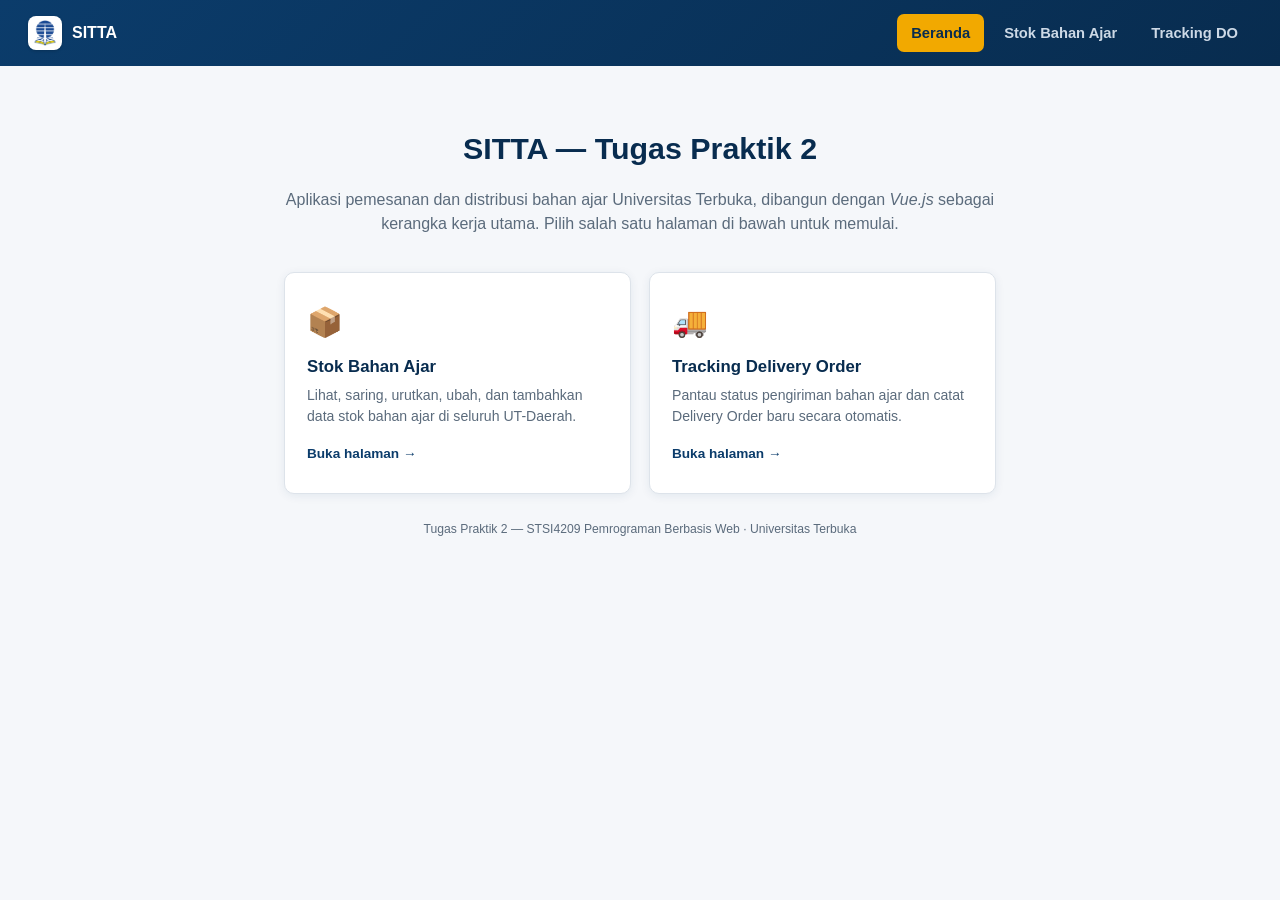
<file: tugas2-vue/index.html>
<!DOCTYPE html>
<html lang="id">
<head>
<meta charset="UTF-8">
<meta name="viewport" content="width=device-width, initial-scale=1">
<title>SITTA — Tugas Praktik 2 (Vue.js)</title>
<link rel="icon" type="image/png" href="assets/favicon.png">
<link rel="stylesheet" href="css/style.css">
</head>
<body>

<header class="topnav">
  <div class="brand">
    <span class="brand-mark"><img src="assets/logo-ut-icon.png" alt="Logo Universitas Terbuka"></span>
    SITTA
  </div>
  <nav>
    <a href="index.html" class="active">Beranda</a>
    <a href="stok.html">Stok Bahan Ajar</a>
    <a href="tracking.html">Tracking DO</a>
  </nav>
</header>

<main class="hero">
  <h1>SITTA — Tugas Praktik 2</h1>
  <p>Aplikasi pemesanan dan distribusi bahan ajar Universitas Terbuka, dibangun dengan <em>Vue.js</em> sebagai kerangka kerja utama. Pilih salah satu halaman di bawah untuk memulai.</p>

  <div class="hero-cards">
    <a class="hero-card" href="stok.html" style="text-decoration:none; color:inherit;">
      <div class="icon">📦</div>
      <h2>Stok Bahan Ajar</h2>
      <p>Lihat, saring, urutkan, ubah, dan tambahkan data stok bahan ajar di seluruh UT-Daerah.</p>
      <span class="go">Buka halaman →</span>
    </a>
    <a class="hero-card" href="tracking.html" style="text-decoration:none; color:inherit;">
      <div class="icon">🚚</div>
      <h2>Tracking Delivery Order</h2>
      <p>Pantau status pengiriman bahan ajar dan catat Delivery Order baru secara otomatis.</p>
      <span class="go">Buka halaman →</span>
    </a>
  </div>

  <p class="footer-note">Tugas Praktik 2 — STSI4209 Pemrograman Berbasis Web · Universitas Terbuka</p>
</main>

</body>
</html>
</file>
<file: tugas2-vue/css/style.css>
/* ===========================================================
   SITTA — Tugas Praktik 2 (Vue.js)
   Stok Bahan Ajar & Tracking Delivery Order
   =========================================================== */

:root {
  --ut-navy: #0b3c6b;
  --ut-navy-dark: #082c4f;
  --ut-amber: #f2a900;
  --ut-amber-dark: #c98900;
  --ut-bg: #f5f7fa;
  --ut-surface: #ffffff;
  --ut-border: #dde3ea;
  --ut-text: #1c2733;
  --ut-text-muted: #5b6b7c;
  --ut-success: #1e8a5f;
  --ut-success-bg: #e5f4ee;
  --ut-danger: #c94c4c;
  --ut-danger-bg: #fbeaea;
  --ut-warning: #c98900;
  --ut-warning-bg: #fff6e3;
  --radius: 10px;
  --shadow: 0 2px 10px rgba(11, 60, 107, 0.08);
}

* { box-sizing: border-box; }
html, body { margin: 0; padding: 0; }
body {
  font-family: "Inter", "Segoe UI", Arial, sans-serif;
  background: var(--ut-bg);
  color: var(--ut-text);
  line-height: 1.5;
}
a { color: var(--ut-navy); text-decoration: none; }
button { font-family: inherit; cursor: pointer; }
h1, h2, h3 { font-weight: 700; margin: 0 0 .4em; }

/* ---------- Topbar / navigation ---------- */
.topnav {
  background: linear-gradient(135deg, var(--ut-navy) 0%, var(--ut-navy-dark) 100%);
  color: #fff;
  padding: 14px 28px;
  display: flex;
  align-items: center;
  gap: 14px;
  flex-wrap: wrap;
}
.topnav .brand { display: flex; align-items: center; gap: 10px; font-weight: 700; margin-right: auto; }
.brand-mark {
  width: 34px; height: 34px;
  border-radius: 8px;
  background: #fff;
  display: flex; align-items: center; justify-content: center;
  padding: 4px;
  box-shadow: 0 1px 3px rgba(0,0,0,.18);
}
.brand-mark img { width: 100%; height: 100%; object-fit: contain; }
.topnav nav { display: flex; gap: 6px; }
.topnav nav a {
  color: #cdd9e6;
  padding: 8px 14px;
  border-radius: 7px;
  font-size: .92rem;
  font-weight: 600;
}
.topnav nav a:hover { background: rgba(255,255,255,.1); color: #fff; text-decoration: none; }
.topnav nav a.active { background: var(--ut-amber); color: var(--ut-navy-dark); }

/* ---------- Landing / index page ---------- */
.hero {
  max-width: 760px;
  margin: 60px auto;
  padding: 0 24px;
  text-align: center;
}
.hero h1 { font-size: 1.9rem; color: var(--ut-navy-dark); }
.hero p { color: var(--ut-text-muted); margin-bottom: 36px; }
.hero-cards {
  display: grid;
  grid-template-columns: repeat(auto-fit, minmax(220px, 1fr));
  gap: 18px;
}
.hero-card {
  background: var(--ut-surface);
  border: 1px solid var(--ut-border);
  border-radius: var(--radius);
  box-shadow: var(--shadow);
  padding: 28px 22px;
  text-align: left;
  transition: transform .15s, box-shadow .15s;
}
.hero-card:hover { transform: translateY(-3px); box-shadow: 0 10px 24px rgba(11,60,107,.14); }
.hero-card .icon { font-size: 1.8rem; }
.hero-card h2 { font-size: 1.05rem; margin: 10px 0 6px; color: var(--ut-navy-dark); }
.hero-card p { font-size: .88rem; color: var(--ut-text-muted); margin: 0 0 14px; }
.hero-card .go { font-size: .85rem; font-weight: 700; color: var(--ut-navy); }

/* ---------- Layout ---------- */
.main-area { max-width: 1120px; margin: 0 auto; padding: 24px 24px 60px; }
.page-head { margin-bottom: 18px; }
.page-head h1 { font-size: 1.4rem; }
.page-head p { color: var(--ut-text-muted); margin: 0; font-size: .92rem; }

.panel {
  background: var(--ut-surface);
  border: 1px solid var(--ut-border);
  border-radius: var(--radius);
  padding: 20px 22px;
  box-shadow: var(--shadow);
  margin-bottom: 20px;
}
.panel h2 { font-size: 1.02rem; }
.panel .panel-sub { color: var(--ut-text-muted); font-size: .85rem; margin: -4px 0 16px; }

/* ---------- Buttons ---------- */
.btn-primary, .btn-amber, .btn-ghost, .btn-danger-outline {
  padding: 10px 18px;
  border-radius: 8px;
  font-weight: 700;
  font-size: .9rem;
  border: none;
}
.btn-primary { background: var(--ut-navy); color: #fff; }
.btn-primary:hover { background: var(--ut-navy-dark); }
.btn-amber { background: var(--ut-amber); color: var(--ut-navy-dark); }
.btn-amber:hover { background: var(--ut-amber-dark); color: #fff; }
.btn-ghost { background: transparent; border: 1.5px solid var(--ut-border); color: var(--ut-text); }
.btn-ghost:hover { border-color: var(--ut-navy); }
.btn-danger-outline { background: transparent; border: 1.5px solid var(--ut-danger); color: var(--ut-danger); }
.btn-danger-outline:hover { background: var(--ut-danger-bg); }
.btn-sm { padding: 6px 12px; font-size: .8rem; border-radius: 6px; }
button:disabled { opacity: .5; cursor: not-allowed; }

/* ---------- Filter bar ---------- */
.filter-bar {
  display: flex;
  flex-wrap: wrap;
  gap: 12px;
  align-items: flex-end;
  margin-bottom: 4px;
}
.filter-field { display: flex; flex-direction: column; gap: 5px; min-width: 170px; }
.filter-field label { font-size: .78rem; font-weight: 700; color: var(--ut-text-muted); text-transform: uppercase; letter-spacing: .02em; }
.filter-field select, .filter-field input {
  padding: 9px 11px;
  border: 1.5px solid var(--ut-border);
  border-radius: 7px;
  font-size: .9rem;
  background: #fff;
}
.filter-field select:focus, .filter-field input:focus { outline: none; border-color: var(--ut-navy); }
.filter-checkbox { display: flex; align-items: center; gap: 7px; font-size: .88rem; font-weight: 600; padding-bottom: 9px; }

/* ---------- Table ---------- */
.table-wrap { overflow-x: auto; }
table { width: 100%; border-collapse: collapse; font-size: .88rem; min-width: 760px; }
thead th {
  text-align: left;
  color: var(--ut-text-muted);
  font-size: .74rem;
  text-transform: uppercase;
  letter-spacing: .03em;
  border-bottom: 2px solid var(--ut-border);
  padding: 9px 10px;
  white-space: nowrap;
}
thead th.sortable { cursor: pointer; user-select: none; }
thead th.sortable:hover { color: var(--ut-navy); }
tbody td { padding: 10px; border-bottom: 1px solid var(--ut-border); vertical-align: top; }
tbody tr:hover { background: #f8fafc; }

.badge { display: inline-flex; align-items: center; gap: 4px; padding: 3px 10px; border-radius: 999px; font-size: .76rem; font-weight: 700; white-space: nowrap; }
.badge.ok { background: var(--ut-success-bg); color: var(--ut-success); }
.badge.mid { background: var(--ut-warning-bg); color: var(--ut-warning); }
.badge.low { background: var(--ut-danger-bg); color: var(--ut-danger); }

.catatan-cell { max-width: 200px; font-size: .84rem; color: var(--ut-text-muted); }

/* ---------- Forms / fields ---------- */
.field { margin-bottom: 14px; }
.field label { display: block; font-size: .8rem; font-weight: 700; color: var(--ut-text-muted); margin-bottom: 5px; }
.field input, .field select {
  width: 100%;
  padding: 10px 12px;
  border: 1.5px solid var(--ut-border);
  border-radius: 7px;
  font-size: .92rem;
}
.field input:focus, .field select:focus { outline: none; border-color: var(--ut-navy); }
.field input:disabled { background: var(--ut-bg); color: var(--ut-text-muted); }
.field.has-error input, .field.has-error select { border-color: var(--ut-danger); }
.field .error-msg { display: none; color: var(--ut-danger); font-size: .78rem; margin-top: 4px; }
.field.has-error .error-msg { display: block; }
.field-grid { display: grid; grid-template-columns: repeat(auto-fit, minmax(190px, 1fr)); gap: 0 16px; }

/* ---------- Modal ---------- */
.modal-backdrop {
  position: fixed; inset: 0;
  background: rgba(11,29,48,.5);
  display: flex; align-items: center; justify-content: center;
  padding: 20px;
  z-index: 100;
}
.modal-box {
  background: #fff;
  border-radius: var(--radius);
  padding: 26px;
  max-width: 480px;
  width: 100%;
  max-height: 86vh;
  overflow-y: auto;
  box-shadow: 0 20px 48px rgba(11,29,48,.25);
}
.modal-box h3 { font-size: 1.15rem; }
.modal-box p.sub { color: var(--ut-text-muted); margin: 0 0 18px; font-size: .88rem; }
.modal-actions { display: flex; gap: 10px; margin-top: 8px; }
.modal-actions > * { flex: 1; }

/* ---------- Toast ---------- */
.alert-toast {
  position: fixed; top: 20px; left: 50%;
  transform: translateX(-50%) translateY(-12px);
  background: var(--ut-success);
  color: #fff;
  padding: 12px 20px;
  border-radius: 8px;
  font-size: .88rem;
  font-weight: 700;
  box-shadow: 0 10px 24px rgba(0,0,0,.18);
  opacity: 0;
  pointer-events: none;
  transition: opacity .2s, transform .2s;
  z-index: 200;
}
.alert-toast.show { opacity: 1; transform: translateX(-50%) translateY(0); }
.alert-toast.danger { background: var(--ut-danger); }

/* ---------- Tracking timeline ---------- */
.track-summary { display: grid; grid-template-columns: repeat(auto-fit, minmax(150px,1fr)); gap: 14px; margin-bottom: 18px; }
.track-summary .item .label { font-size: .74rem; color: var(--ut-text-muted); font-weight: 700; text-transform: uppercase; }
.track-summary .item .val { font-size: 1rem; font-weight: 700; margin-top: 2px; }
.timeline { list-style: none; margin: 0; padding: 0; }
.timeline li { position: relative; padding: 0 0 18px 26px; border-left: 2px solid var(--ut-border); }
.timeline li:last-child { border-left-color: transparent; padding-bottom: 0; }
.timeline li::before {
  content: ""; position: absolute; left: -6px; top: 2px;
  width: 11px; height: 11px; border-radius: 50%;
  background: var(--ut-border); border: 2px solid #fff;
}
.timeline li.latest::before { background: var(--ut-amber); }
.timeline .time { font-size: .76rem; color: var(--ut-text-muted); font-weight: 600; }
.timeline .desc { font-size: .9rem; }

.paket-detail-box {
  background: var(--ut-bg);
  border: 1px dashed var(--ut-border);
  border-radius: 8px;
  padding: 12px 14px;
  font-size: .86rem;
  margin: -6px 0 14px;
}
.paket-detail-box ul { margin: 6px 0 0; padding-left: 18px; }

.empty-state { text-align: center; padding: 34px 20px; color: var(--ut-text-muted); font-size: .9rem; }
.reorder-count { font-size: .8rem; font-weight: 700; color: var(--ut-danger); }

.list-row {
  display: flex; justify-content: space-between; align-items: center;
  padding: 11px 12px; border-bottom: 1px solid var(--ut-border);
  cursor: pointer; border-radius: 6px;
}
.list-row:hover { background: #f8fafc; }
.list-row.active { background: var(--ut-success-bg); }
.list-row .nomor { font-weight: 700; font-size: .92rem; }
.list-row .meta { font-size: .78rem; color: var(--ut-text-muted); }

.footer-note { font-size: .76rem; color: var(--ut-text-muted); text-align: center; margin-top: 26px; }
</file>
